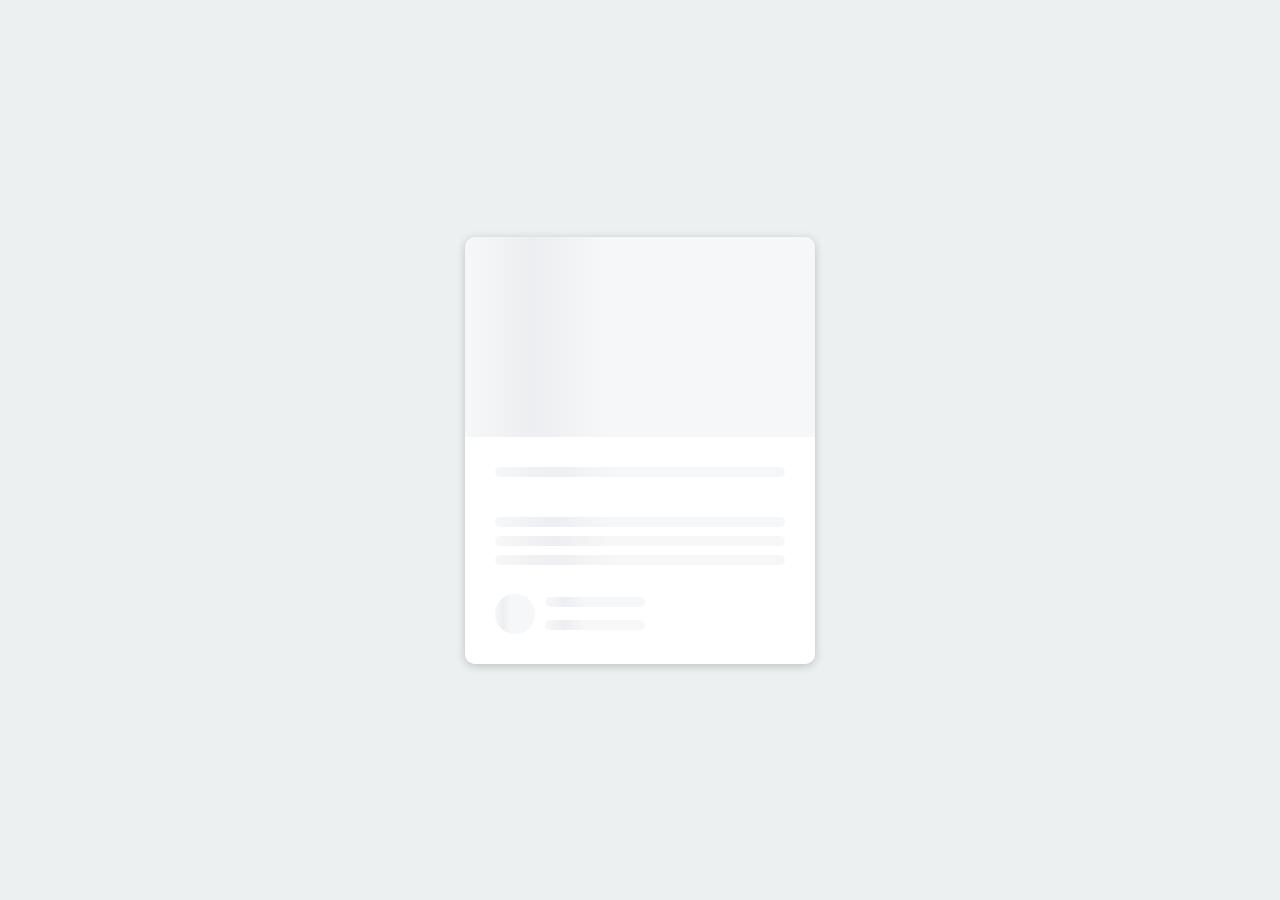
<file: content-placeholder/index.html>
<!DOCTYPE html>
<html lang="en">
  <head>
    <meta charset="UTF-8" />
    <meta name="viewport" content="width=device-width, initial-scale=1.0" />
    <link rel="stylesheet" href="style.css" />
    <title>Content Placeholder</title>
  </head>
  <body>
    <div class="card">
      <div class="card-header animated-bg" id="header">&nbsp;</div>

      <div class="card-content">
        <h3 class="card-title animated-bg animated-bg-text" id="title">&nbsp;</h3>
        <p class="card-excerpt" id="excerpt">
          &nbsp;
          <span class="animated-bg animated-bg-text">&nbsp;</span>
          <span class="animated-bg animated-bg-text">&nbsp;</span>
          <span class="animated-bg animated-bg-text">&nbsp;</span>
        </p>
        <div class="author">
          <div class="profile-img animated-bg" id="profile_img">&nbsp;</div>
          <div class="author-info">
            <strong class="animated-bg animated-bg-text" id="name">&nbsp;</strong>
            <small class="animated-bg animated-bg-text" id="date">&nbsp;</small>
          </div>
        </div>
      </div>
    </div>

    <script src="./srcipt.js"></script>
  </body>
</html>
</file>
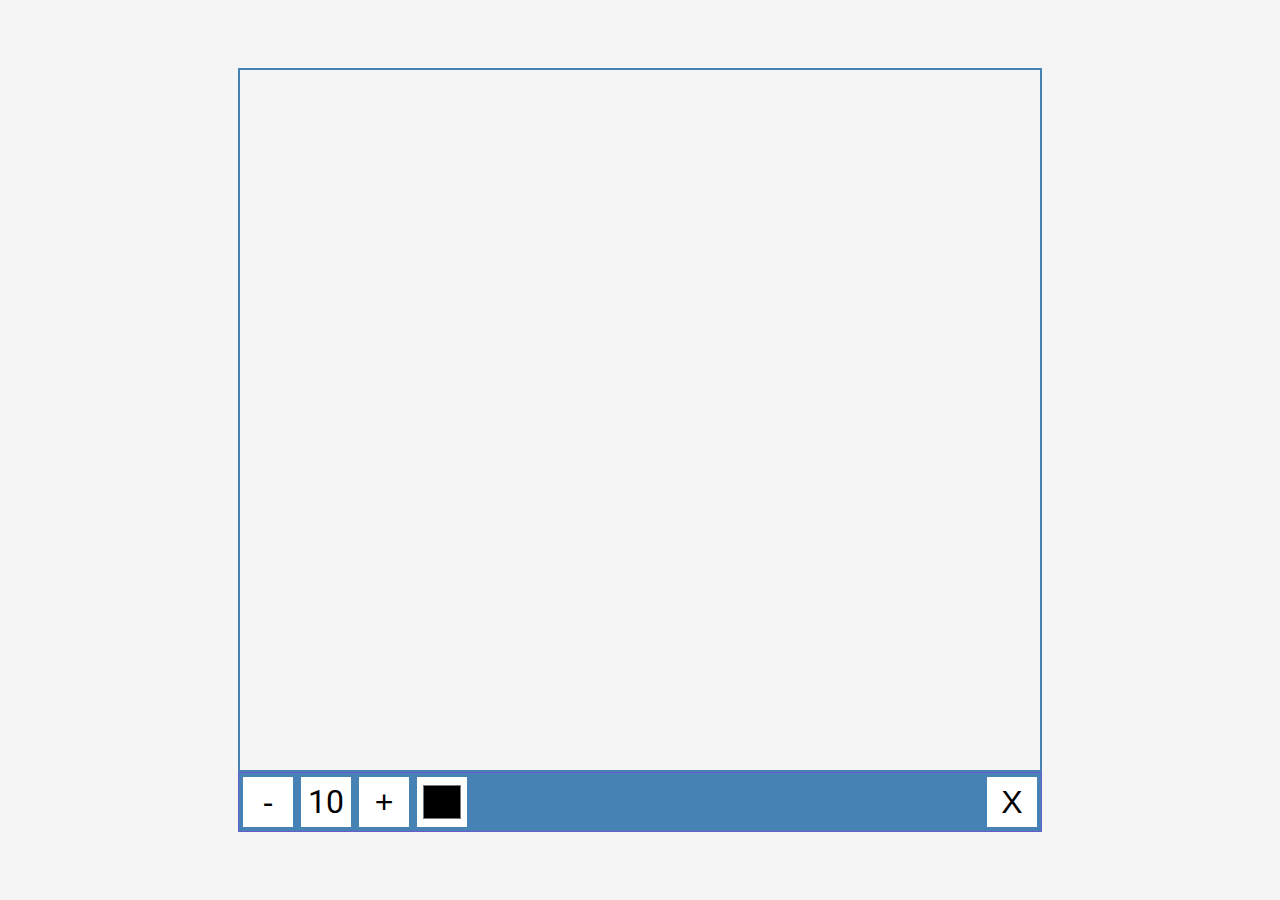
<file: drawing-app/index.html>
<!DOCTYPE html>
<html lang="en">
  <head>
    <meta charset="UTF-8" />
    <meta name="viewport" content="width=device-width, initial-scale=1.0" />
    <link rel="stylesheet" href="style.css" />
    <title>Drawing App</title>
  </head>
  <body>
    <canvas id="canvas" width="800" height="700"></canvas>
    <div class="toolbox">
      <button id="decrease">-</button>
      <span id="size">10</span>
      <button id="increase">+</button>
      <input type="color" id="color">
      <button id="clear">X</button>
    </div>

    <script src="script.js"></script>
  </body>
</html>
</file>
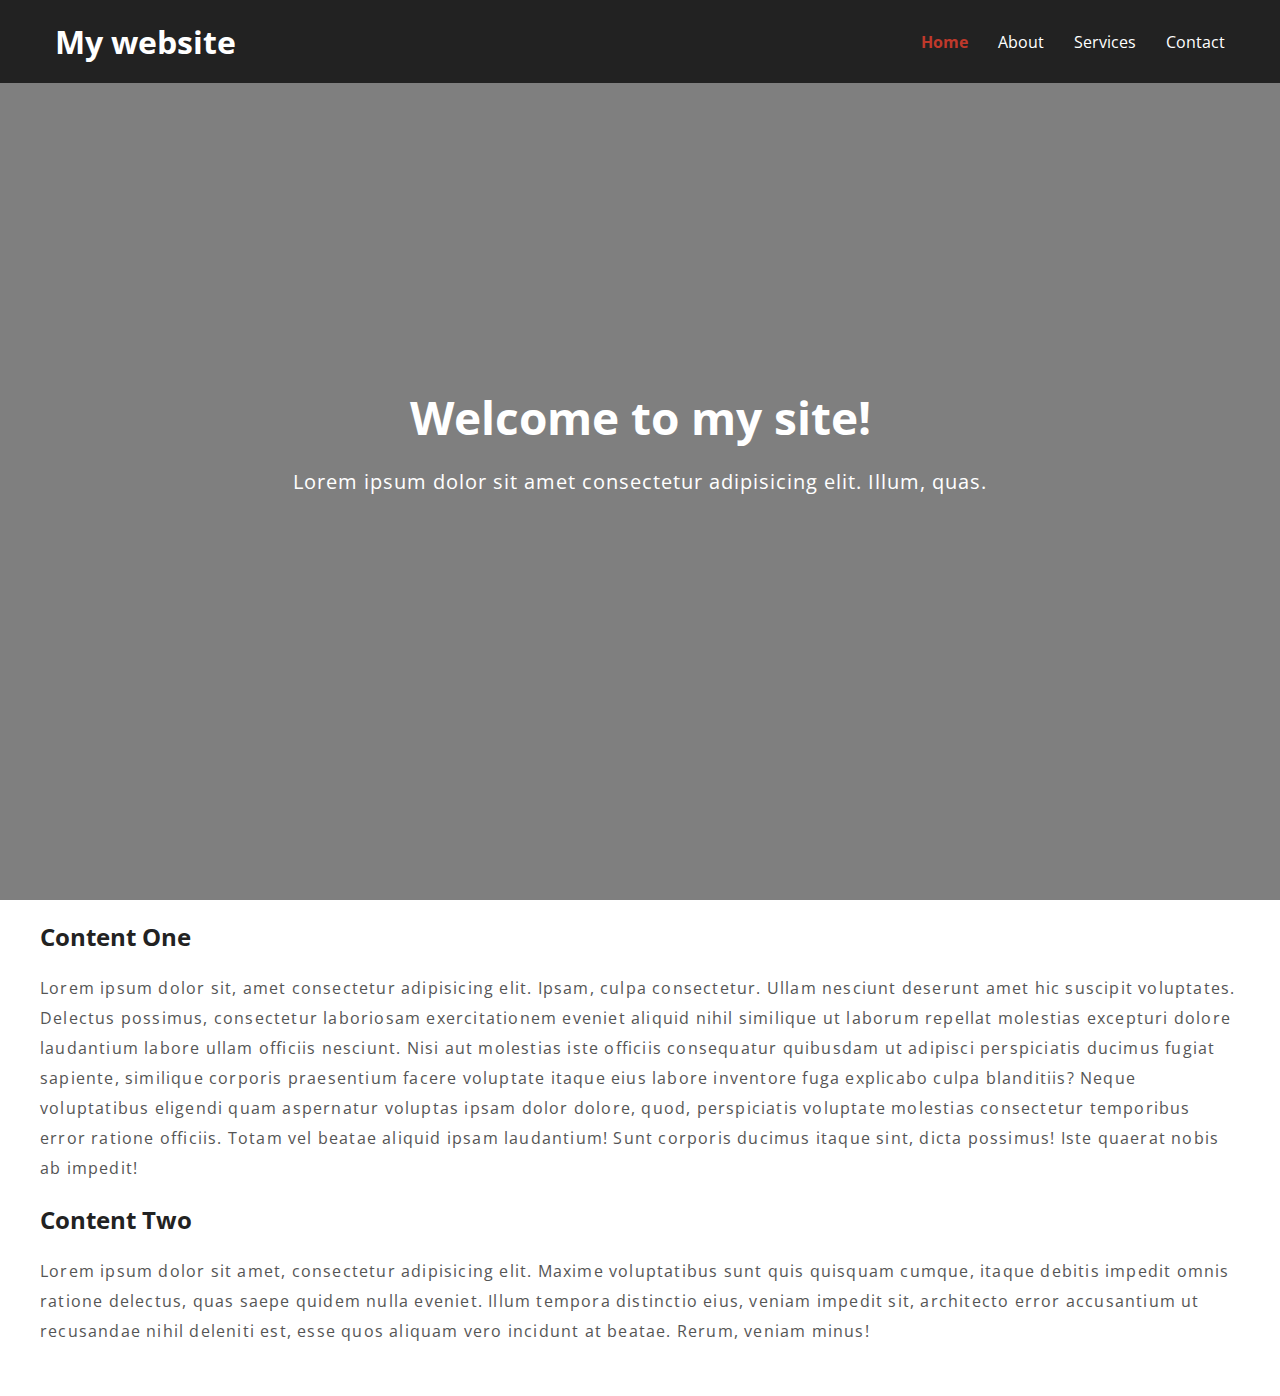
<file: sticky-navigation/index.html>
<!DOCTYPE html>
<html lang="en">
  <head>
    <meta charset="UTF-8" />
    <meta http-equiv="X-UA-Compatible" content="IE=edge" />
    <meta name="viewport" content="width=device-width, initial-scale=1.0" />
    <link rel="stylesheet" href="./style.css" />
    <title>Sticky Navigation</title>
  </head>
  <body>
    <nav class="nav">
      <div class="container">
        <h1 class="logo"><a href="/index.html">My website</a></h1>
        <ul>
          <li><a href="#" class="current">Home</a></li>
          <li><a href="#">About</a></li>
          <li><a href="#">Services</a></li>
          <li><a href="#">Contact</a></li>
        </ul>
      </div>
    </nav>

    <div class="hero">
      <div class="container">
        <h1>Welcome to my site!</h1>
        <p>Lorem ipsum dolor sit amet consectetur adipisicing elit. Illum, quas.</p>
      </div>
    </div>

    <section class="container content">
      <h2>Content One</h2>
      <p>
        Lorem ipsum dolor sit, amet consectetur adipisicing elit. Ipsam, culpa consectetur. Ullam nesciunt deserunt amet
        hic suscipit voluptates. Delectus possimus, consectetur laboriosam exercitationem eveniet aliquid nihil
        similique ut laborum repellat molestias excepturi dolore laudantium labore ullam officiis nesciunt. Nisi aut
        molestias iste officiis consequatur quibusdam ut adipisci perspiciatis ducimus fugiat sapiente, similique
        corporis praesentium facere voluptate itaque eius labore inventore fuga explicabo culpa blanditiis? Neque
        voluptatibus eligendi quam aspernatur voluptas ipsam dolor dolore, quod, perspiciatis voluptate molestias
        consectetur temporibus error ratione officiis. Totam vel beatae aliquid ipsam laudantium! Sunt corporis ducimus
        itaque sint, dicta possimus! Iste quaerat nobis ab impedit!
      </p>
      <h3>Content Two</h3>
      <p>
        Lorem ipsum dolor sit amet, consectetur adipisicing elit. Maxime voluptatibus sunt quis quisquam cumque, itaque
        debitis impedit omnis ratione delectus, quas saepe quidem nulla eveniet. Illum tempora distinctio eius, veniam
        impedit sit, architecto error accusantium ut recusandae nihil deleniti est, esse quos aliquam vero incidunt at
        beatae. Rerum, veniam minus!
      </p>
    </section>

    <script src="./script.js"></script>
  </body>
</html>
</file>
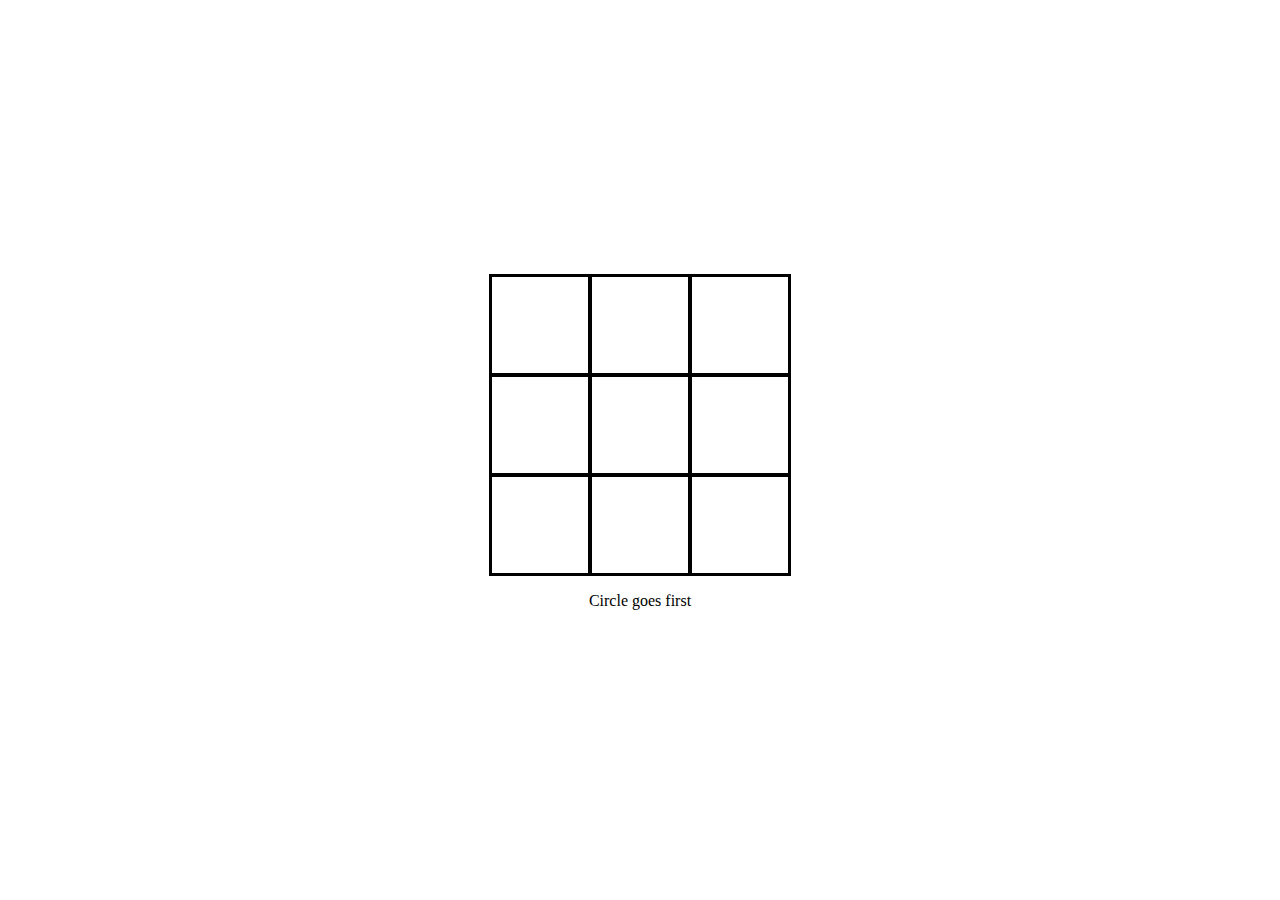
<file: tic-tack-toe/index.html>
<!DOCTYPE html>
<html lang="en">
  <head>
    <meta charset="UTF-8" />
    <meta name="viewport" content="width=device-width, initial-scale=1.0" />
    <link rel="stylesheet" href="./style.css" />
    <title>Tic-Tac-Toe</title>
  </head>
  <body>
    <div id="gameboard"></div>
    <p id="info"></p>

    <script src="./srcipt.js"></script>
  </body>
</html>
</file>
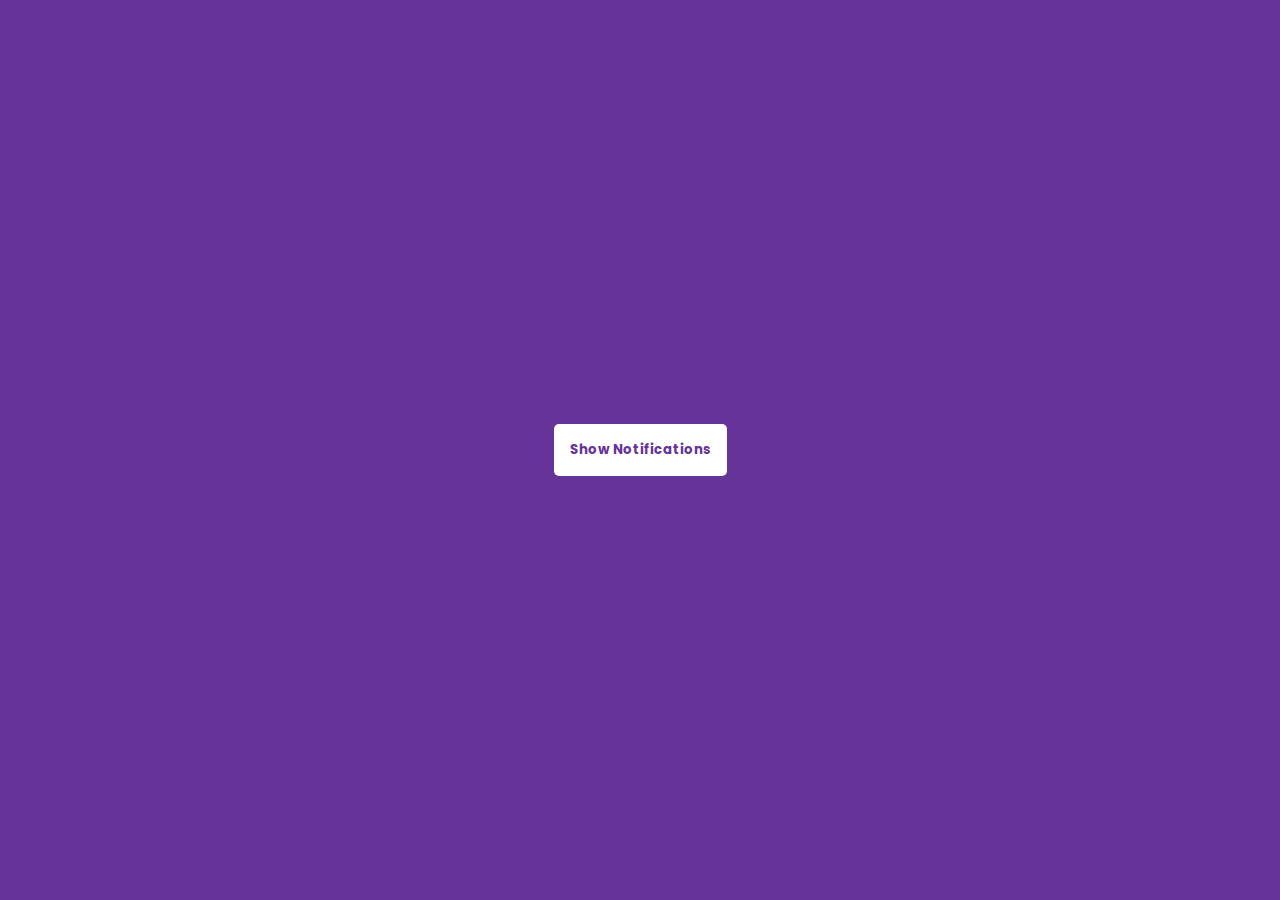
<file: toast-notifications/index.html>
<!DOCTYPE html>
<html lang="en">
  <head>
    <meta charset="UTF-8" />
    <meta http-equiv="X-UA-Compatible" content="IE=edge" />
    <meta name="viewport" content="width=device-width, initial-scale=1.0" />
    <link rel="stylesheet" href="./style.css" />
    <title>Toast Notifications</title>
  </head>
  <body>
    <div id="toasts"></div>
    <button class="btn" id="button">Show Notifications</button>

    <script src="./script.js"></script>
  </body>
</html>
</file>
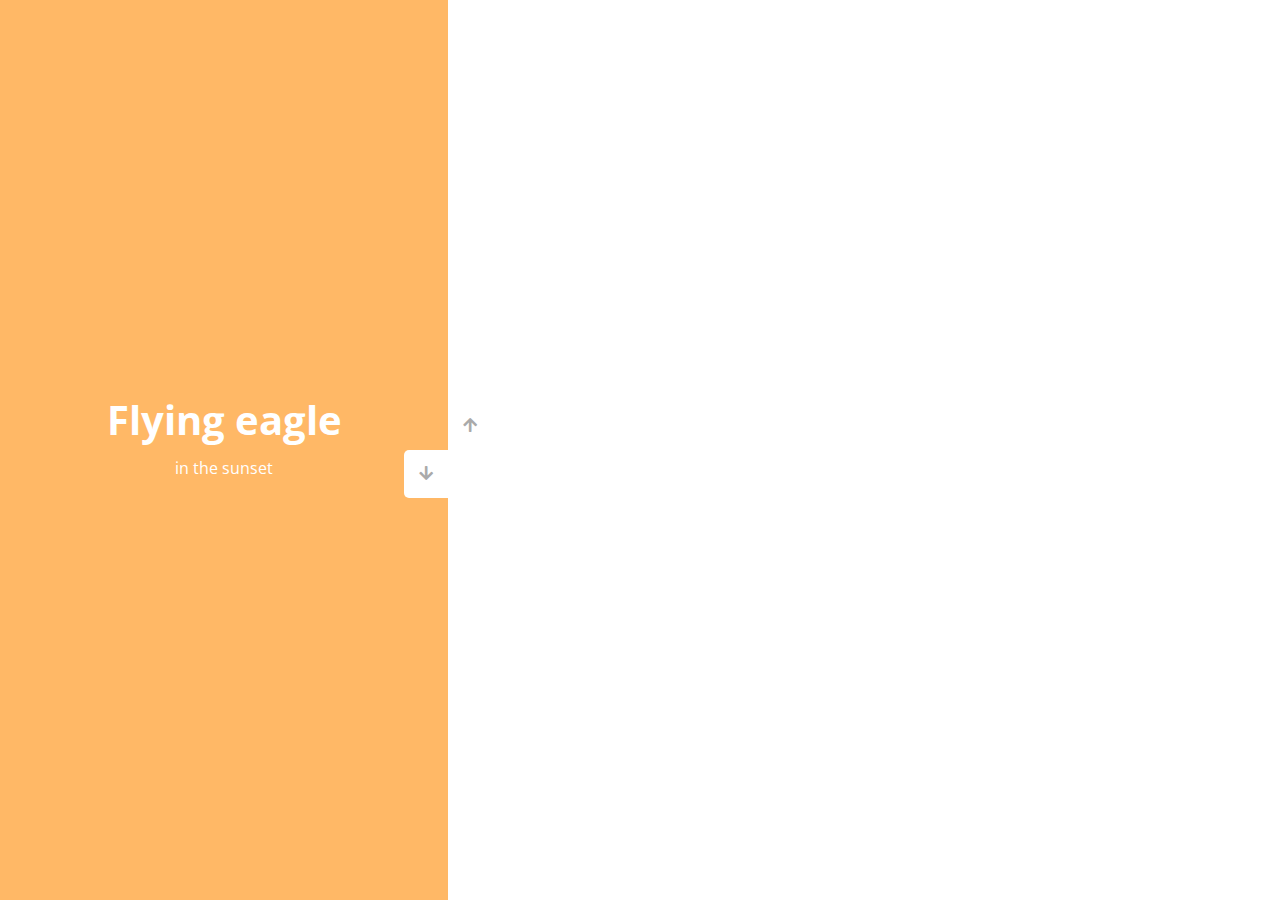
<file: vertical-slider/index.html>
<!DOCTYPE html>
<html lang="en">
  <head>
    <meta charset="UTF-8" />
    <meta name="viewport" content="width=device-width, initial-scale=1.0" />
    <link rel="stylesheet" href="https://cdnjs.cloudflare.com/ajax/libs/font-awesome/5.15.1/css/all.min.css" />
    <link rel="stylesheet" href="style.css" />
    <title>Vertical Slider</title>
  </head>
  <body>
    <div class="slider-container">
      <div class="left-slide">
        <div style="background-color: #FD3555">
          <h1>Nature flower</h1>
          <p>all in pink</p>
        </div>
        <div style="background-color: #2A86BA">
          <h1>Bluuue Sky</h1>
          <p>with it's mountains</p>
        </div>
        <div style="background-color: #252E33">
          <h1>Lonely castle</h1>
          <p>in the wilderness</p>
        </div>
        <div style="background-color: #FFB866">
          <h1>Flying eagle</h1>
          <p>in the sunset</p>
        </div>
      </div>
      <div class="right-slide">
        <div style="background-image: url('https://images.unsplash.com/photo-1508768787810-6adc1f613514?ixlib=rb-0.3.5&ixid=eyJhcHBfaWQiOjEyMDd9&s=e27f6661df21ed17ab5355b28af8df4e&auto=format&fit=crop&w=1350&q=80')"></div>
        <div style="background-image: url('https://images.unsplash.com/photo-1519981593452-666cf05569a9?ixlib=rb-0.3.5&ixid=eyJhcHBfaWQiOjEyMDd9&s=90ed8055f06493290dad8da9584a13f7&auto=format&fit=crop&w=715&q=80')"></div>
        <div style="background-image: url('https://images.unsplash.com/photo-1486899430790-61dbf6f6d98b?ixlib=rb-0.3.5&ixid=eyJhcHBfaWQiOjEyMDd9&s=8ecdee5d1b3ed78ff16053b0227874a2&auto=format&fit=crop&w=1002&q=80')"></div>
        <div style="background-image: url('https://images.unsplash.com/photo-1510942201312-84e7962f6dbb?ixlib=rb-0.3.5&ixid=eyJhcHBfaWQiOjEyMDd9&s=da4ca7a78004349f1b63f257e50e4360&auto=format&fit=crop&w=1050&q=80')"></div>
      </div>
      <div class="action-buttons">
        <button class="down-button">
          <i class="fas fa-arrow-down"></i>
        </button>
        <button class="up-button">
          <i class="fas fa-arrow-up"></i>
        </button>
      </div>
    </div>

    <script src="script.js"></script>
  </body>
</html>
</file>
<file: content-placeholder/style.css>
@import url('https://fonts.googleapis.com/css2?family=Roboto:wght@400;700&display=swap');

* {
  box-sizing: border-box;
}

body {
  background-color: #ecf0f1;
  font-family: 'Roboto', sans-serif;
  display: flex;
  align-items: center;
  justify-content: center;
  height: 100vh;
  overflow: hidden;
  margin: 0;
}

img {
  max-width: 100%;
}

.card {
  box-shadow: 0 2px 10px rgba(0, 0, 0, 0.2);
  border-radius: 10px;
  overflow: hidden;
  width: 350px;
}

.card-header {
  height: 200px;
}

.card-header img {
  object-fit: cover;
  height: 100%;
  width: 100%;
}

.card-content {
  background-color: #fff;
  padding: 30px;
}

.card-title {
  height: 20px;
  margin: 0;
}

.card-excerpt {
  color: #777;
  margin: 10px 0 20px;
}

.author {
  display: flex;
}

.profile-img {
  border-radius: 50%;
  overflow: hidden;
  height: 40px;
  width: 40px;
}

.author-info {
  display: flex;
  flex-direction: column;
  justify-content: space-around;
  margin-left: 10px;
  width: 100px;
}

.author-info small {
  color: #aaa;
  margin-top: 5px;
}

.animated-bg {
  background-image: linear-gradient(to right, #f6f7f8 0%, #edeef1 10%, #f6f7f8 20%, #f6f7f8 100%);
  background-size: 200% 100%;
  animation: bgPos 1s linear infinite;
}

.animated-bg-text {
  border-radius: 50px;
  display: inline-block;
  margin: 0;
  height: 10px;
  width: 100%;
}

@keyframes bgPos {
  0% {
    background-position: 50% 0;
  }

  100% {
    background-position: -150% 0;
  }
}
</file>
<file: drawing-app/style.css>
@import url("https://fonts.googleapis.com/css2?family=Roboto:wght@400;700&display=swap");

* {
  box-sizing: border-box;
}

body {
  background-color: #f5f5f5;
  font-family: "Roboto", sans-serif;
  display: flex;
  flex-direction: column;
  align-items: center;
  justify-content: center;
  height: 100vh;
  margin: 0;
}

canvas {
  border: 2px solid steelblue;
}

.toolbox {
  background-color: steelblue;
  border: 1px solid slateblue;
  display: flex;
  width: 804px;
  pad: 1rem;
}

.toolbox > * {
  background-color: #fff;
  border: none;
  display: inline-flex;
  align-items: center;
  justify-content: center;
  font-size: 2rem;
  height: 50px;
  width: 50px;
  margin: 0.25rem;
  padding: 0.25rem;
  cursor: pointer;
}

.toolbox > *:last-child {
  margin-left: auto;
}
</file>
<file: sticky-navigation/style.css>
@import url('https://fonts.googleapis.com/css?family=Open+Sans');

* {
  box-sizing: border-box;
  margin: 0;
  padding: 0;
}

body {
  font-family: 'Open Sans', sans-serif;
  color: #222;
  padding-bottom: 50px;
}

.container {
  max-width: 1200px;
  margin: 0 auto;
}

.nav {
  position: fixed;
  background-color: #222;
  top: 0;
  left: 0;
  right: 0;
  transition: all 0.3s ease-in-out;
}

.nav .container {
  display: flex;
  justify-content: space-between;
  align-items: center;
  padding: 20px 0;
  transition: all 0.3s ease-in-out;
}

.nav ul {
  display: flex;
  list-style-type: none;
  align-items: center;
  justify-content: center;
}

.nav a {
  color: #fff;
  text-decoration: none;
  padding: 7px 15px;
  transition: all 0.3s ease-in-out;
}

.nav.active {
  background-color: #fff;
  box-shadow: 0 2px 10px rgba(0, 0, 0, 0.3);
}

.nav.active a {
  color: #000;
}

.nav.active .container {
  padding: 10px 0;
}

.nav a.current,
.nav a:hover {
  color: #c0392b;
  font-weight: bold;
}

.hero {
  background-image: url('https://images.pexels.com/photos/450035/pexels-photo-450035.jpeg?auto=compress&cs=tinysrgb&dpr=2&h=750&w=1260');
  background-repeat: no-repeat;
  background-size: cover;
  background-position: bottom center;
  height: 100vh;
  color: #fff;
  display: flex;
  justify-content: center;
  align-items: center;
  text-align: center;
  position: relative;
  margin-bottom: 20px;
  z-index: -2;
}

.hero::before {
  content: '';
  position: absolute;
  top: 0;
  left: 0;
  width: 100%;
  height: 100%;
  background-color: rgba(0, 0, 0, 0.5);
  z-index: -1;
}

.hero h1 {
  font-size: 46px;
  margin: -20px 0 20px;
}

.hero p {
  font-size: 20px;
  letter-spacing: 1px;
}

.content h2,
.content h3 {
  font-size: 150%;
  margin: 20px 0;
}

.content p {
  color: #555;
  line-height: 30px;
  letter-spacing: 1.2px;
}
</file>
<file: tic-tack-toe/style.css>
body {
 margin: 0;
padding: 0;
display: flex;
justify-content: center;
align-items: center;
flex-direction: column;
height: 100vh;
}

#gameboard{
  width: 300px;
  height: 300px;
  background-color: black ;
  display: flex;
  flex-wrap: wrap;
  border: solid 1px black;
}
.square{
  width: 100px;
  height: 100px;
  background-color: #fff;
  border: solid 2px black;
  box-sizing: border-box; 
  display: flex;
  justify-content: center;
  align-items: center;
}

.circle{
  height: 90px;
  width: 90px;
  border-radius: 50%;
  border: 15px solid blue;
  box-sizing: border-box;
}

.cross{
  height: 90px;
  width: 90px;
  position: relative;
  transform: rotate(45deg);
}

.cross:before, .cross:after{
  content: "";
  position: absolute;
  background-color: red;
}

.cross:before{
  left: 50%;
  right: 30%;
  margin-left: -15%;
  height: 100%;
}
.cross:after{
  top: 50%;
  height: 30%;
  margin-top: -15%;
  width: 100%;
}
</file>
<file: toast-notifications/style.css>
@import url('https://fonts.googleapis.com/css2?family=Poppins:wght@400;700&display=swap');

* {
  box-sizing: border-box;
}

body {
  background-color: rebeccapurple;
  font-family: 'Poppins', sans-serif;
  display: flex;
  flex-direction: column;
  align-items: center;
  justify-content: center;
  height: 100vh;
  overflow: hidden;
  margin: 0;
}

.btn{
  color: rebeccapurple;
  background-color: #fff;
  font-family: inherit;
  font-weight: bold;
  padding: 1rem;
  border-radius: 5px;
  border: none;
  cursor: pointer;
}

.btn:focus{
  outline: none;
}

.btn:active{
  transform: scale(0.98);
}

#toasts{
  position: fixed;
  bottom: 10px;
  right: 10px;
  display: flex;
  flex-direction: column;
  align-items: flex-end;
}
.toast{
  background-color: #fff;
  border-radius: 5px;
  padding: 1rem 2rem;
  margin: 0.5rem;
}

.toast.info{
  color: rebeccapurple;
  
}
.toast.success{
  color: green;
  
}
.toast.error{
  color: red;
  
}
</file>
<file: vertical-slider/style.css>
@import url('https://fonts.googleapis.com/css?family=Open+Sans');

* {
  box-sizing: border-box;
  margin: 0;
  padding: 0;
}

body {
  font-family: 'Open Sans', sans-serif;
  height: 100vh;
}

.slider-container {
  position: relative;
  overflow: hidden;
  width: 100vw;
  height: 100vh;
}

.left-slide {
  height: 100%;
  width: 35%;
  position: absolute;
  top: 0;
  left: 0;
  transition: transform .5s ease-in-out;
}
.left-slide > div{
  height: 100%;
  width: 100%;
  display: flex;
  flex-direction: column;
  align-items: center;
  justify-content: center;
  color: #fff;
}

.left-slide h1{
  font-size: 40px;
  margin-bottom: 10px;
  margin-top: -30px;
}

.right-slide{
  height: 100%;
  position: absolute;
  top: 0;
  left: 35%;
  width: 65%;
  transition: transform .5s ease-in-out
}

.right-slide > div {
  background-size: cover;
  background-position: center center;
  height: 100%;
  width: 100%;
}

button{
background-color: #fff;
border: none;
color: #aaa;
cursor: pointer;
font-size: 16px;
padding: 15px;
}

button:hover{
  color: #222;
}

button:focus{
outline: none;
}

.slider-container .action-buttons button{
position: absolute;
left: 35%;
top: 50%;
z-index: 100;
}
.slider-container .action-buttons .down-button{
transform: translateX(-100%);
border-top-left-radius: 5px;
border-bottom-left-radius: 5px;
}
.slider-container .action-buttons .up-button{
transform: translateY(-100%);
border-top-right-radius: 5px;
border-bottom-right-radius: 5px;
}
</file>
